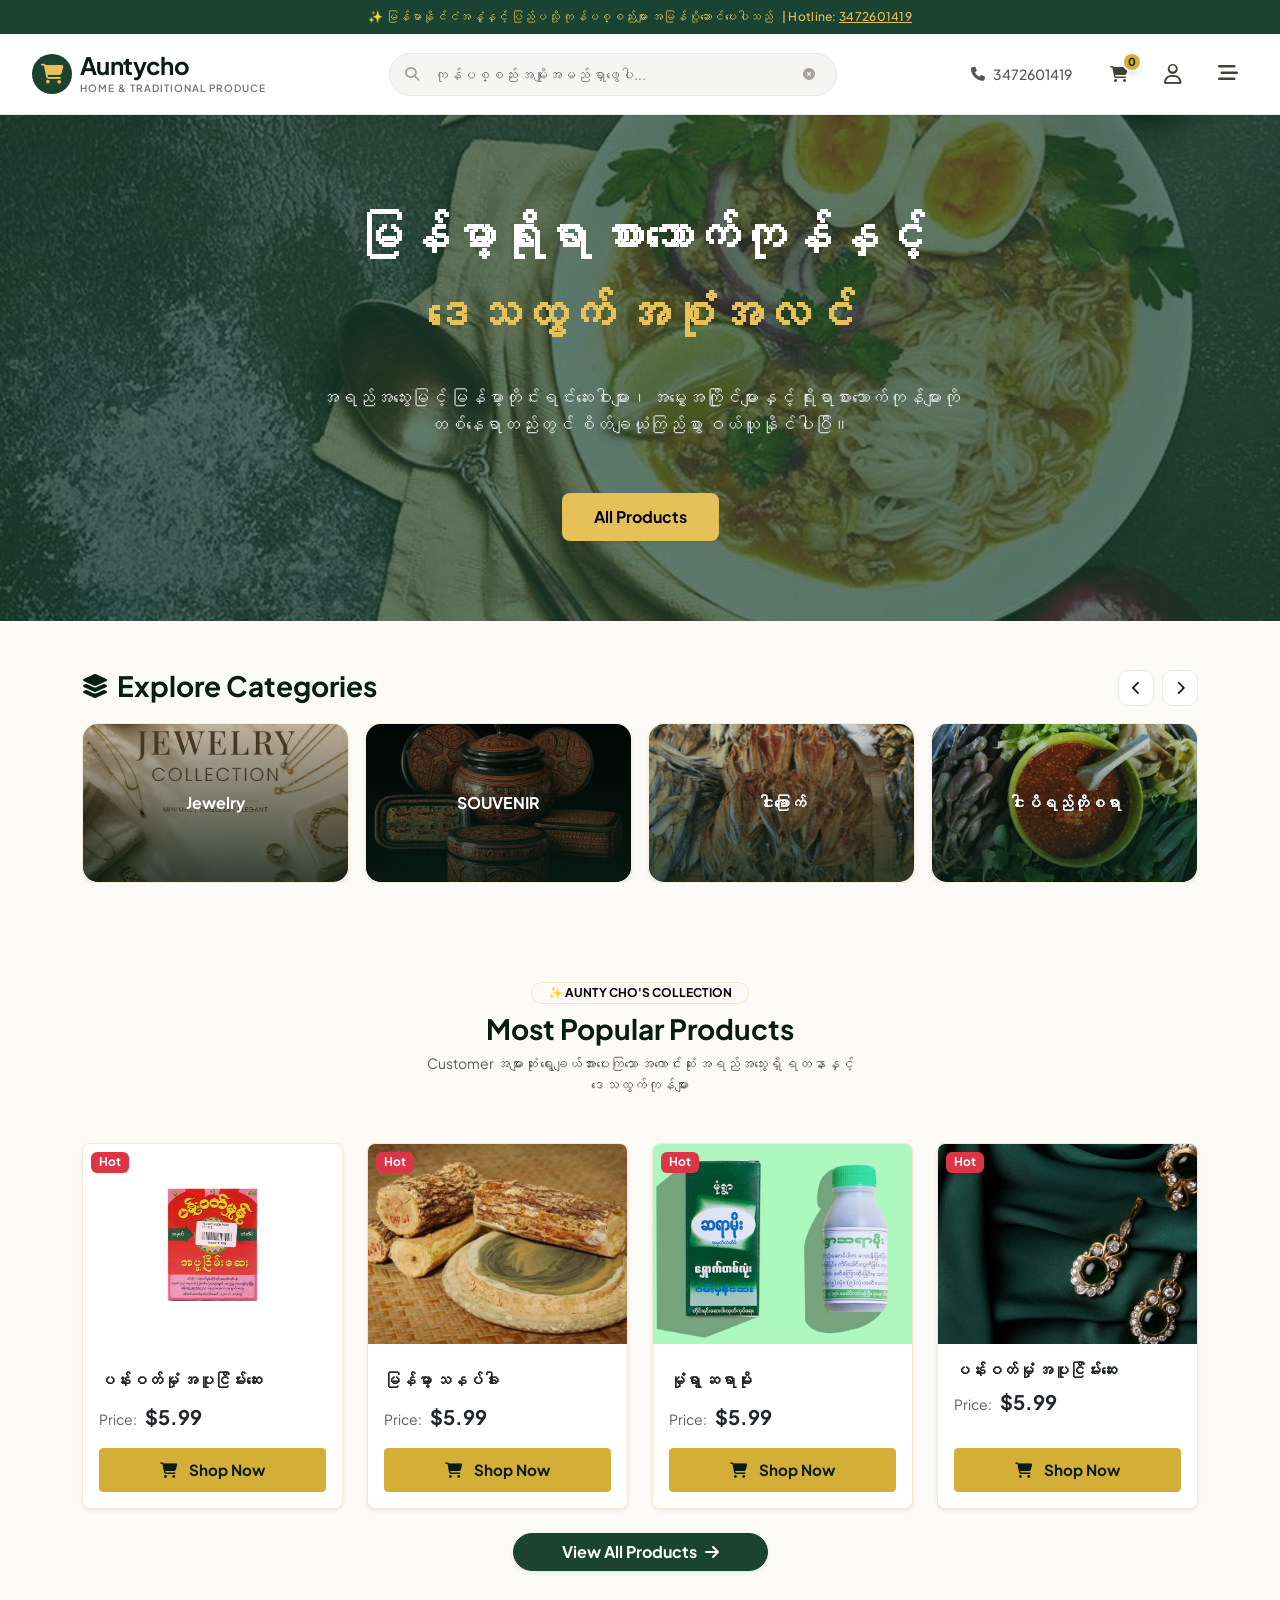
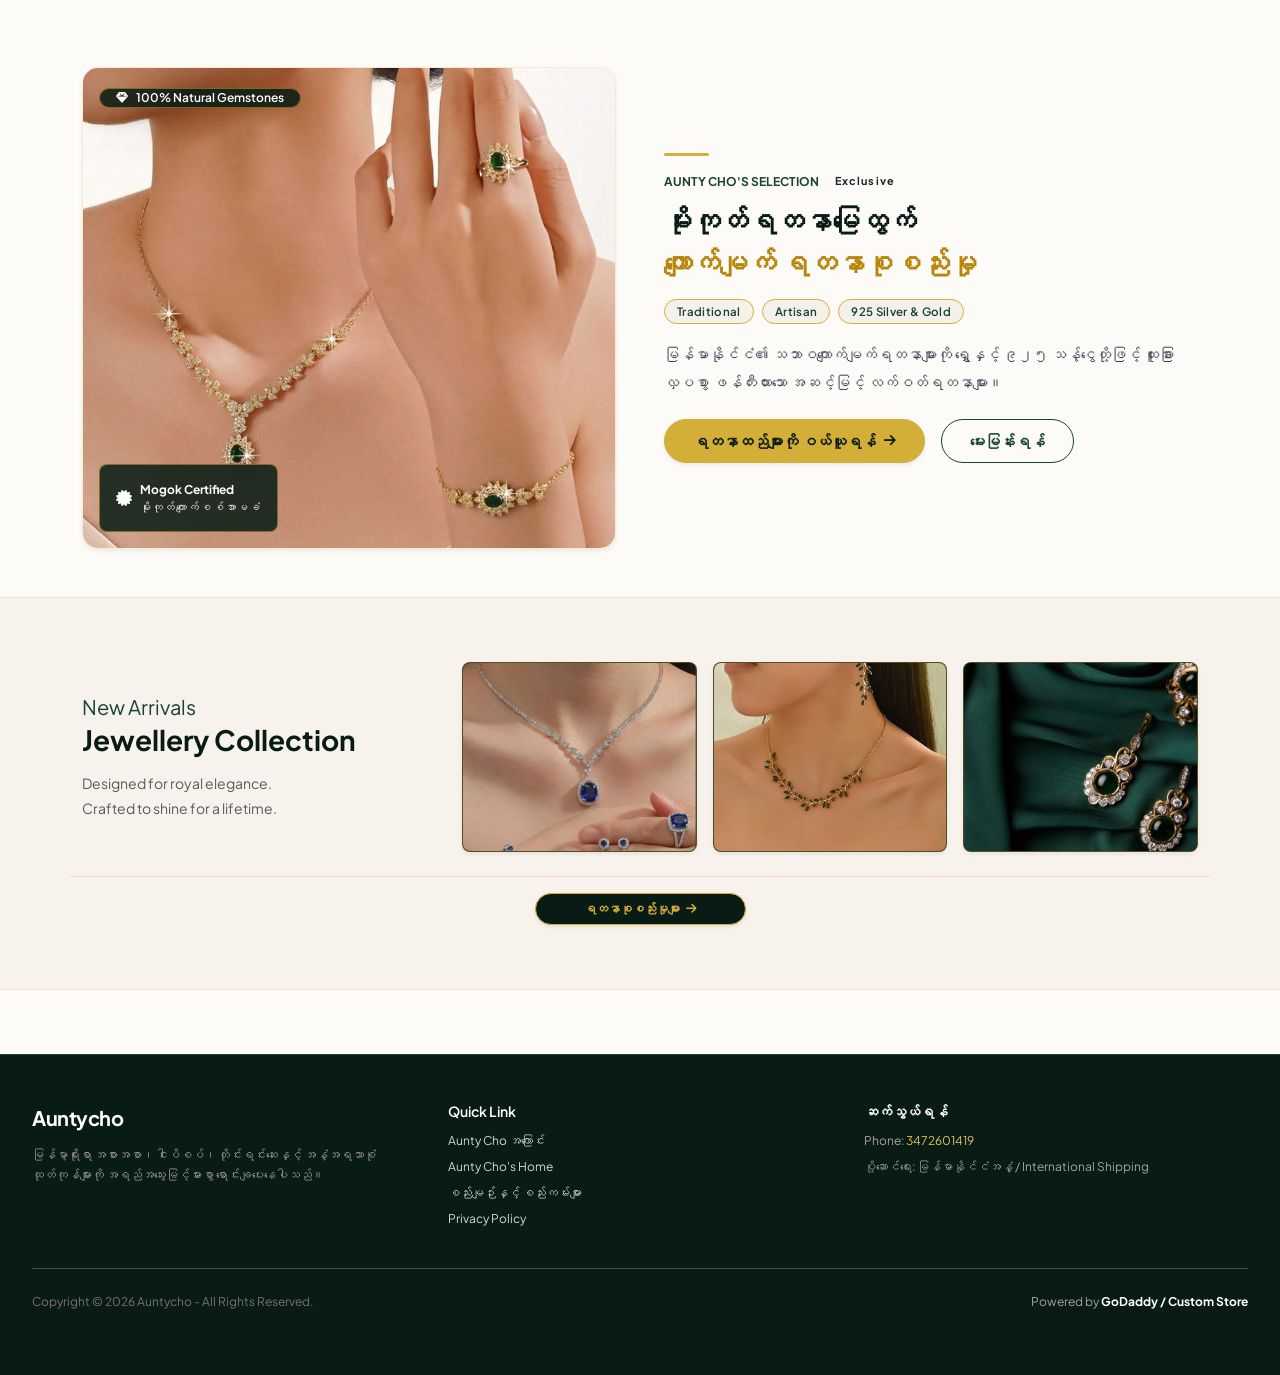
<file: index.html>
<!DOCTYPE html>
<html lang="my">

<head>
    <meta charset="UTF-8">
    <meta name="viewport" content="width=device-width, initial-scale=1.0">
    <title>Auntycho - မြန်မာ့ရိုးရာ အစားအစာနှင့် ဒေသထွက်ကုန်များ</title>

    <!-- Google Fonts: Pyidaungsu & Plus Jakarta Sans -->
    <link rel="preconnect" href="https://fonts.googleapis.com">
    <link rel="preconnect" href="https://fonts.gstatic.com" crossorigin>
    <link
        href="https://fonts.googleapis.com/css2?family=Plus+Jakarta+Sans:wght@400;500;600;700&family=Pyidaungsu:wght@400;600;700&display=swap"
        rel="stylesheet">

    <!-- FontAwesome Icons -->
    <link rel="stylesheet" href="https://cdnjs.cloudflare.com/ajax/libs/font-awesome/6.4.0/css/all.min.css">

    <!-- Bootstrap -->
    <link href="https://cdn.jsdelivr.net/npm/bootstrap@5.3.3/dist/css/bootstrap.min.css" rel="stylesheet"
        integrity="sha384-QWTKZyjpPEjISv5WaRU9OFeRpok6YctnYmDr5pNlyT2bRjXh0JMhjY6hW+ALEwIH" crossorigin="anonymous">

    <!-- CSS -->
    <link rel="stylesheet" href="CSS/style.css">

</head>

<body>

    <!-- Announcement Bar -->
    <div class="custom-announcement">
        <span>✨ မြန်မာနိုင်ငံအနှံ့နှင့် ပြည်ပသို့ ကုန်ပစ္စည်းများ အမြန်ပို့ဆောင်ပေးပါသည်</span>
        <span class="custom-hotline-desktop">| Hotline: <a href="tel:3472601419"
                class="custom-hotline-link">3472601419</a></span>
    </div>

    <!-- Nav bar  -->
    <nav class="custom-header">

        <div class="custom-header-container">
            <div class="custom-header-wrapper">

                <!-- Logo -->
                <a href="index.html" class="custom-logo-link">
                    <div class="custom-logo-icon">
                        <i class="fa-sharp fa-solid fa-cart-shopping"></i>
                    </div>
                    <div>
                        <span class="custom-brand-name">Auntycho</span>
                        <span class="custom-brand-sub">Home & Traditional Produce</span>
                    </div>
                </a>

                <!-- Search Bar (Desktop) -->
                <div class="custom-search-desktop">
                    <input type="text" id="searchInput" placeholder="ကုန်ပစ္စည်း အမျိုးအမည် ရှာဖွေပါ..."
                        class="custom-search-input">
                    <i class="fa-solid fa-magnifying-glass custom-search-icon"></i>
                    <button id="clearSearch" class="custom-clear-btn hidden">
                        <i class="fa-solid fa-circle-xmark"></i>
                    </button>
                </div>

                <!-- Right Nav Icons & Mobile Toggle -->
                <div class="custom-right-nav">
                    <a href="tel:3472601419" class="custom-phone-btn">
                        <i class="fa-solid fa-phone text-emerald-600"></i>
                        <span>3472601419</span>
                    </a>

                    <!-- Shopping Cart Button -->
                    <a href="cart.html" id="openCartBtn"
                        class="custom-icon-btn text-decoration-none position-relative d-inline-flex align-items-center justify-content-center">
                        <i class="fa-solid fa-cart-shopping"></i>
                        <span id="cartCountBadge" class="custom-badge">0</span>
                    </a>


                    <!-- User Account Icon -->
                    <a href="#" data-bs-toggle="modal" data-bs-target="#authModal"
                        class="custom-icon-btn text-decoration-none d-inline-flex align-items-center justify-content-center">
                        <i class="fa-regular fa-user" style="font-size: 1.25rem;"></i>
                    </a>


                    <!-- Mobile Sidebar Toggle -->
                    <button id="mobileMenuBtn" class="custom-mobile-toggle">
                        <i class="fa-solid fa-bars-staggered" style="font-size: 1.25rem;"></i>
                    </button>
                </div>
            </div>

            <!-- Mobile Search Bar -->
            <div class="custom-search-mobile">
                <div style="position: relative;">
                    <input type="text" id="mobileSearchInput" placeholder="ကုန်ပစ္စည်း ရှာဖွေပါ..."
                        class="custom-search-input">
                    <i class="fa-solid fa-magnifying-glass custom-search-icon" style="left: 0.875rem;"></i>
                </div>
            </div>
        </div>
    </nav>

    <!--  Mobile Menu Drawer (Home, Shop, About, Contact များအတွက်) -->
    <div id="customMobileDrawer" class="position-fixed top-0 start-0 w-100 h-100 bg-dark bg-opacity-50 d-none"
        style="z-index: 1055; backdrop-filter: blur(4px);">
        <div class="position-fixed top-0 start-0 bottom-0 bg-white shadow-lg p-4 d-flex flex-column justify-content-between overflow-y-auto"
            style="max-width: 320px; width: 100%;">
            <div>
                <!-- Header -->
                <div class="d-flex align-items-center justify-content-between pb-3 border-bottom border-light mb-3">
                    <h3 class="fw-bold text-dark fs-5 mb-0" style="font-family: var(--font-sans);">Main Menu</h3>
                    <button id="closeMenuDrawerBtn" class="btn-close" aria-label="Close"></button>
                </div>

                <!-- Navigation Links -->
                <!-- Navigation Links (mb-2.5 ဖြင့် အကွာအဝေး ပိုလှပသွားမည်) -->
                <nav class="nav flex-column">
                    <a href="index.html"
                        class="btn btn-light text-start text-dark text-xs sm:text-sm fw-medium d-flex align-items-center gap-2 py-3 px-3 rounded-2 text-decoration-none shadow-sm mb-3">
                        <i class="fa-solid fa-house text-success"></i> Home
                    </a>
                    <a href="product.html"
                        class="btn btn-light text-start text-dark text-xs sm:text-sm fw-medium d-flex align-items-center gap-2 py-3 px-3 rounded-2 text-decoration-none shadow-sm mb-3">
                        <i class="fa-solid fa-store text-success"></i> Shop / Products
                    </a>
                    <a href="about.html"
                        class="btn btn-light text-start text-dark text-xs sm:text-sm fw-medium d-flex align-items-center gap-2 py-3 px-3 rounded-2 text-decoration-none shadow-sm mb-3">
                        <i class="fa-solid fa-circle-info text-success"></i> About Us
                    </a>
                    <a href="contact.html"
                        class="btn btn-light text-start text-dark text-xs sm:text-sm fw-medium d-flex align-items-center gap-2 py-3 px-3 rounded-2 text-decoration-none shadow-sm">
                        <i class="fa-solid fa-phone text-success"></i> Contact
                    </a>
                </nav>

            </div>

            <div class="pt-3 border-top border-light mt-3">
                <button id="closeMenuBtn" class="btn w-100 text-white fw-bold py-2.5 rounded-3 shadow-sm text-sm"
                    style="background-color: var(--color-brand-700, #1b4332);">
                    ပိတ်မည်
                </button>
            </div>
        </div>
    </div>

    <!-- Hero Section -->
    <section class="custom-hero-section">
        <div class="bg-image-overlay"></div>
        <div class="custom-hero-content">
            <h1 class="custom-hero-title">
                မြန်မာ့ရိုးရာ စားသောက်ကုန်နှင့်
                <br class="custom-br"><span class="custom-gold-text">ဒေသထွက် အစုံအလင်</span>
            </h1>
            <p class="custom-hero-desc">
                အရည်အသွေးမြင့် မြန်မာ့တိုင်းရင်းဆေးဝါးများ၊ အမွှေးအကြိုင်များနှင့် ရိုးရာစားသောက်ကုန်များကို
                တစ်နေရာတည်းတွင် စိတ်ချယုံကြည်စွာ ဝယ်ယူနိုင်ပါပြီ။
            </p>
            <div class="custom-btn-container">
                <a href="product.html" class="btn-all-product">All Products</a>

            </div>
        </div>
    </section>

    <!-- Category Section -->
    <section class="container my-5">
        <div id="carouselMultiple" class="carousel slide" data-bs-ride="carousel">
            <!-- Header နဲ့ Controls (Previous / Next Buttons) -->
            <div class="d-flex justify-content-between align-items-center mb-3">
                <div>
                    <!-- Main Title with Icon -->
                    <h3 class="fw-bold mb-1 d-flex align-items-center gap-2"
                        style="font-size: 1.75rem; color: var(--color-brand-850, #081c15);">
                        <i class="fa-solid fa-layer-group text-gold fs-4"></i>
                        <span>Explore Categories</span>
                    </h3>
                </div>
                <div class="d-flex gap-2">
                    <button class="btn btn-sm custom-carousel-nav-btn" type="button" data-bs-target="#carouselMultiple"
                        data-bs-slide="prev" aria-label="Previous">
                        <i class="fa-solid fa-chevron-left"></i>
                    </button>
                    <button class="btn btn-sm custom-carousel-nav-btn" type="button" data-bs-target="#carouselMultiple"
                        data-bs-slide="next" aria-label="Next">
                        <i class="fa-solid fa-chevron-right"></i>
                    </button>
                </div>
            </div>

            <!-- Carousel Inner -->
            <div class="carousel-inner">
                <!-- Slide 1 (Active) - ပုံ ၄ ခု တစ်တွဲ -->
                <div class="carousel-item active">
                    <div class="row g-3">

                        <!-- Category 1 -->
                        <div class="col-6 col-md-3">
                            <a href="category-jewelry.html" class="text-decoration-none">
                                <div class="category-card card text-white border-0 rounded-4 overflow-hidden position-relative shadow-sm"
                                    style="height: 160px;">
                                    <img src="Images/jewelry_cat.jpg" class="w-100 h-100 object-fit-cover"
                                        alt="Jewelry">
                                    <div
                                        class="card-img-overlay d-flex justify-content-center align-items-center p-2 category-overlay">
                                        <span class="fw-bold text-white text-center fs-6">Jewelry</span>
                                    </div>
                                </div>
                            </a>
                        </div>

                        <!-- Category 2 -->
                        <div class="col-6 col-md-3">
                            <a href="category-souvenir.html" class="text-decoration-none">
                                <div class="category-card card text-white border-0 rounded-4 overflow-hidden position-relative shadow-sm"
                                    style="height: 160px;">
                                    <img src="Images/s.jpg" class="w-100 h-100 object-fit-cover" alt="SOUVENIR">
                                    <div
                                        class="card-img-overlay d-flex justify-content-center align-items-center p-2 category-overlay">
                                        <span class="fw-bold text-white text-center fs-6">SOUVENIR</span>
                                    </div>
                                </div>
                            </a>
                        </div>

                        <!-- Category 3 -->
                        <div class="col-6 col-md-3">
                            <a href="category-dried-fish.html" class="text-decoration-none">
                                <div class="category-card card text-white border-0 rounded-4 overflow-hidden position-relative shadow-sm"
                                    style="height: 160px;">
                                    <img src="Images/ငါေခြာက်.jpg" class="w-100 h-100 object-fit-cover" alt="ငါးခြောက်">
                                    <div
                                        class="card-img-overlay d-flex justify-content-center align-items-center p-2 category-overlay">
                                        <span class="fw-bold text-white text-center fs-6">ငါးခြောက်</span>
                                    </div>
                                </div>
                            </a>
                        </div>

                        <!-- Category 4 -->
                        <div class="col-6 col-md-3">
                            <a href="category-ngapi.html" class="text-decoration-none">
                                <div class="category-card card text-white border-0 rounded-4 overflow-hidden position-relative shadow-sm"
                                    style="height: 160px;">
                                    <img src="Images/ငါးပိရည်တိုစရာ.jpg" class="w-100 h-100 object-fit-cover"
                                        alt="ငါးပိရည်တိုစရာ">
                                    <div
                                        class="card-img-overlay d-flex justify-content-center align-items-center p-2 category-overlay">
                                        <span class="fw-bold text-white text-center fs-6">ငါးပိရည်တိုစရာ</span>
                                    </div>
                                </div>
                            </a>
                        </div>

                    </div>
                </div>

                <!-- Slide 2 - ပုံ ၄ ခု တစ်တွဲ -->
                <div class="carousel-item">
                    <div class="row g-3">

                        <!-- Category 5 -->
                        <div class="col-6 col-md-3">
                            <a href="category-medicine.html" class="text-decoration-none">
                                <div class="category-card card text-white border-0 rounded-4 overflow-hidden position-relative shadow-sm"
                                    style="height: 160px;">
                                    <img src="Images/မြန်မာ့တိုင်းရင်းဆေး.jpg" class="w-100 h-100 object-fit-cover"
                                        alt="မြန်မာ့တိုင်းရင်းဆေး">
                                    <div
                                        class="card-img-overlay d-flex justify-content-center align-items-center p-2 category-overlay">
                                        <span class="fw-bold text-white text-center fs-6">မြန်မာ့တိုင်းရင်းဆေး</span>
                                    </div>
                                </div>
                            </a>
                        </div>

                        <!-- Category 6 -->
                        <div class="col-6 col-md-3">
                            <a href="category-food.html" class="text-decoration-none">
                                <div class="category-card card text-white border-0 rounded-4 overflow-hidden position-relative shadow-sm"
                                    style="height: 160px;">
                                    <img src="Images/မုန့်ဟင်းခါး.jpg" class="w-100 h-100 object-fit-cover"
                                        alt="မုန်ဟင်းခါး">
                                    <div
                                        class="card-img-overlay d-flex justify-content-center align-items-center p-2 category-overlay">
                                        <span class="fw-bold text-white text-center fs-6">မုန့်ဟင်းခါး /
                                            အုန်းနို့ခေါက်ဆွဲ</span>
                                    </div>
                                </div>
                            </a>
                        </div>

                        <!-- Category 7 -->
                        <div class="col-6 col-md-3">
                            <a href="category-laphet.html" class="text-decoration-none">
                                <div class="category-card card text-white border-0 rounded-4 overflow-hidden position-relative shadow-sm"
                                    style="height: 160px;">
                                    <img src="Images/လက်ဖက်.jpg" class="w-100 h-100 object-fit-cover" alt="လက်ဖက်">
                                    <div
                                        class="card-img-overlay d-flex justify-content-center align-items-center p-2 category-overlay">
                                        <span class="fw-bold text-white text-center fs-6">လက်ဖက်</span>
                                    </div>
                                </div>
                            </a>
                        </div>

                        <!-- Category 8 -->
                        <div class="col-6 col-md-3">
                            <a href="category-spices.html" class="text-decoration-none">
                                <div class="category-card card text-white border-0 rounded-4 overflow-hidden position-relative shadow-sm"
                                    style="height: 160px;">
                                    <img src="Images/ဟင်းခတ်အမွေးအကြိုင်.jpg" class="w-100 h-100 object-fit-cover"
                                        alt="ဟင်းခတ်အမွေးအကြိုင်">
                                    <div
                                        class="card-img-overlay d-flex justify-content-center align-items-center p-2 category-overlay">
                                        <span class="fw-bold text-white text-center fs-6">ဟင်းခတ်အမွေးအကြိုင်</span>
                                    </div>
                                </div>
                            </a>
                        </div>

                    </div>
                </div>
            </div>
        </div>
    </section>

    <!-- Featured Products Section -->
    <section class="py-5 bg-cream">
        <div class="container">
            <!-- Section Heading -->
            <div class="text-center mb-5">
                <span
                    class="badge bg-gold-subtle text-black border border-gold-subtle px-3 py-1 rounded-pill fw-bold small mb-2 text-uppercase">
                    ✨ Aunty Cho's Collection
                </span>
                <h3 class="fw-bold text-brand-800 fs-3 mb-2">Most Popular Products</h3>
                <p class="text-muted small mx-auto" style="max-width: 450px;">
                    Customer အများဆုံး ရွေးချယ်အားပေးကြသော အကောင်းဆုံး အရည်အသွေးရှိ ရတနာနှင့် ဒေသထွက်ကုန်များ
                </p>

            </div>

            <!-- Product Cards Grid -->
            <div class="row g-3 g-md-4">

                <!-- Product Card 1 -->
                <div class="col-6 col-md-4 col-lg-3">
                    <div class="card h-100 border-0 shadow-sm rounded-3 overflow-hidden custom-product-card">
                        <div class="position-relative overflow-hidden">
                            <span class="badge bg-danger position-absolute top-0 start-0 m-2 z-2">Hot</span>
                            <img src="Images/ပန်းဝတ်မှုံ.jpg_Default-WorkingFormat_1000Wx1000H"
                                class="card-img-top object-fit-cover" alt="Mogok Ruby Ring" style="height: 200px;">
                        </div>
                        <div class="card-body p-3 d-flex flex-column justify-content-between">
                            <div>
                                <h6 class="card-title fw-bold text-dark mt-2 mb-2 text-truncate lh-base"
                                    style="padding-bottom: 2px;">
                                    ပန်းဝတ်မှုံ အပူငြိမ်းဆေး
                                </h6>

                                <!-- Clean Price Layout -->
                                <div class="d-flex align-items-baseline gap-2 mb-3">
                                    <span class="text-muted small">Price:</span>
                                    <span class="fw-bold fs-5 text-gold">$5.99</span>
                                </div>
                            </div>

                            <a href="detail.html"
                                class="btn btn-warm-gold btn-sm w-100 fw-bold py-2 text-center text-decoration-none">
                                <i class="fa-solid fa-cart-shopping me-1"></i> Shop Now
                            </a>

                        </div>

                    </div>
                </div>

                <!-- Product Card 2 -->
                <div class="col-6 col-md-4 col-lg-3">
                    <div class="card h-100 border-0 shadow-sm rounded-3 overflow-hidden custom-product-card">
                        <div class="position-relative overflow-hidden">
                            <span class="badge bg-danger position-absolute top-0 start-0 m-2 z-2">Hot</span>
                            <img src="Images/သနပ်ခါး.jpg" class="card-img-top object-fit-cover" alt="Mogok Ruby Ring"
                                style="height: 200px;">
                        </div>
                        <div class="card-body p-3 d-flex flex-column justify-content-between">
                            <div>
                                <h6 class="card-title fw-bold text-dark mt-2 mb-2 text-truncate lh-base"
                                    style="padding-bottom: 2px;">
                                    မြန်မာ့ သနပ်ခါး
                                </h6>

                                <!-- Clean Price Layout -->
                                <div class="d-flex align-items-baseline gap-2 mb-3">
                                    <span class="text-muted small">Price:</span>
                                    <span class="fw-bold fs-5 text-gold">$5.99</span>
                                </div>
                            </div>

                            <button class="btn btn-warm-gold btn-sm w-100 fw-bold py-2">
                                <i class="fa-solid fa-cart-shopping me-1"></i> Shop Now
                            </button>
                        </div>

                    </div>
                </div>

                <!-- Product Card 3 -->
                <div class="col-6 col-md-4 col-lg-3">
                    <div class="card h-100 border-0 shadow-sm rounded-3 overflow-hidden custom-product-card">
                        <div class="position-relative overflow-hidden">
                            <span class="badge bg-danger position-absolute top-0 start-0 m-2 z-2">Hot</span>
                            <img src="Images/ဆရာမိုး.webp" class="card-img-top object-fit-cover" alt="Mogok Ruby Ring"
                                style="height: 200px;">
                        </div>
                        <div class="card-body p-3 d-flex flex-column justify-content-between">
                            <div>
                                <h6 class="card-title fw-bold text-dark mt-2 mb-2 text-truncate lh-base"
                                    style="padding-bottom: 2px;">
                                    မှုံရွာ ဆရာမိုး
                                </h6>

                                <!-- Clean Price Layout -->
                                <div class="d-flex align-items-baseline gap-2 mb-3">
                                    <span class="text-muted small">Price:</span>
                                    <span class="fw-bold fs-5 text-gold">$5.99</span>
                                </div>
                            </div>

                            <button class="btn btn-warm-gold btn-sm w-100 fw-bold py-2">
                                <i class="fa-solid fa-cart-shopping me-1"></i> Shop Now
                            </button>
                        </div>

                    </div>
                </div>

                <!-- Product Card 4 -->
                <div class="col-6 col-md-4 col-lg-3">
                    <div class="card h-100 border-0 shadow-sm rounded-3 overflow-hidden custom-product-card">
                        <div class="position-relative overflow-hidden">
                            <span class="badge bg-danger position-absolute top-0 start-0 m-2 z-2">Hot</span>
                            <img src="Images/jewelry.jpg" class="card-img-top object-fit-cover" alt="Mogok Ruby Ring"
                                style="height: 200px;">
                        </div>
                        <div class="card-body p-3 d-flex flex-column justify-content-between">
                            <div>
                                <h6 class="card-title fw-bold text-dark mb-2 text-truncate">ပန်းဝတ်မှုံ အပူငြိမ်းဆေး
                                </h6>

                                <!-- Clean Price Layout -->
                                <div class="d-flex align-items-baseline gap-2 mb-1">
                                    <span class="text-muted small">Price:</span>
                                    <span class="fw-bold fs-5 text-gold">$5.99</span>
                                </div>
                            </div>

                            <button class="btn btn-warm-gold btn-sm w-100 fw-bold">
                                <i class="fa-solid fa-cart-shopping me-1"></i> Shop Now
                            </button>
                        </div>

                    </div>
                </div>

            </div>
            <div class="text-center mt-4">
                <a href="product.html"
                    class="btn btn-brand-700 text-white rounded-pill px-5 py-2.5 fw-bold shadow-sm d-inline-flex align-items-center gap-2 hover-gold">
                    <span>View All Products</span>
                    <i class="fa-solid fa-arrow-right"></i>
                </a>
            </div>
        </div>
    </section>

    <!-- Jewelery Banner  -->
    <section class="jewelry-split-hero py-5 bg-cream">
        <div class="container position-relative z-2">
            <div class="row align-items-center g-4 g-lg-5">

                <!-- Left Column: Image Showcase -->
                <div class="col-12 col-lg-6">
                    <div class="jewelry-img-wrapper position-relative rounded-4 overflow-hidden shadow-sm">
                        <img src="Images/jewelry_hero.jpg" alt="Aunty Cho Jewelry Collection"
                            class="w-100 object-fit-cover" style="min-height: 380px; max-height: 480px;">

                        <!-- Floating Quality Badge (Top Left) -->
                        <div class="position-absolute top-0 start-0 m-3">
                            <span
                                class="badge-dark-glass d-inline-flex align-items-center gap-2 px-3 py-1.5 rounded-pill text-white text-xs fw-semibold">
                                <i class="fa-solid fa-gem text-gold"></i>
                                <span>100% Natural Gemstones</span>
                            </span>
                        </div>

                        <!-- Floating Guarantee Card (Bottom Left) -->
                        <div class="position-absolute bottom-0 start-0 m-3">
                            <div class="badge-dark-glass p-3 px-3 rounded-3 d-flex align-items-center gap-2">
                                <i class="fa-solid fa-certificate text-white fs-6"></i>
                                <div>
                                    <p class="text-white fw-bold mb-0 text-xs">Mogok Certified</p>
                                    <p class="text-stone-300 mb-0 text-xxs text-white">မိုးကုတ်ကျောက်စစ်အာမခံ</p>
                                </div>
                            </div>
                        </div>


                    </div>
                </div>

                <!-- Right Column: Brand Content Box -->
                <div class="col-12 col-lg-6">
                    <div class="hero-content-box text-start">

                        <!-- Accent Line -->
                        <div class="gold-accent-line mb-3"></div>

                        <!-- Subtitle -->
                        <div class="d-flex align-items-center gap-2 mb-2">
                            <span class="fw-bold text-xs text-uppercase tracking-widest text-brand-700">Aunty Cho's
                                Selection</span>
                            <span
                                class="badge bg-gold text-dark font-semibold px-2 py-0.5 text-xxs rounded-pill">Exclusive</span>
                        </div>

                        <!-- Main Title (အဖြူပေါ်တွင် ထင်ရှားစေရန် အစိမ်းရင့်နှင့် ရွှေရောင်တွဲသုံးထားသည်) -->
                        <h2 class="fw-bold text-brand-800 mb-3 display-6 fs-3 fs-md-2 lh-base">
                            မိုးကုတ်ရတနာမြေထွက် <br class="d-none d-sm-inline">
                            <span class="text-gold-dark">ကျောက်မျက် ရတနာစုစည်းမှု</span>
                        </h2>

                        <!-- Tagline Badges -->
                        <div class="d-flex flex-wrap gap-2 mb-3">
                            <span class="tag-pill-light">Traditional</span>
                            <span class="tag-pill-light">Artisan</span>
                            <span class="tag-pill-light">925 Silver & Gold</span>
                        </div>

                        <!-- Description (စာသားဖတ်ရလွယ်အောင် Color ပြောင်းထားသည်) -->
                        <p class="text-dark font-normal mb-4 leading-relaxed"
                            style="font-size: 0.95rem; line-height: 1.8; color: #2d3748 !important;">
                            မြန်မာနိုင်ငံ၏ သဘာဝကျောက်မျက်ရတနာများကို ရွှေနှင့် ၉၂၅ သန့်ငွေတို့ဖြင့် ထူးခြားလှပစွာ
                            ဖန်တီးထားသော အဆင့်မြင့် လက်ဝတ်ရတနာများ။
                        </p>

                        <!-- CTA Buttons -->
                        <div class="d-flex flex-wrap align-items-center gap-3">
                            <a href="#products-section"
                                class="btn btn-warm-gold px-4 py-2.5 fw-bold d-inline-flex align-items-center gap-2 rounded-pill shadow-sm">
                                <span>ရတနာထည်များကို ဝယ်ယူရန်</span>
                                <i class="fa-solid fa-arrow-right small"></i>
                            </a>
                            <a href="#contact" class="btn btn-outline-brand-700 px-4 py-2.5 fw-bold rounded-pill">
                                မေးမြန်းရန်
                            </a>
                        </div>


                    </div>
                </div>

            </div>
        </div>
    </section>

    <!-- New Arrivals / Extended Image Cards Section -->
    <section class="new-arrivals-banner py-5 bg-cream">
        <div class="container py-lg-3">
            <div class="row align-items-center g-4">

                <!-- Left Side: Titles & Description -->
                <div class="col-12 col-lg-4 text-start">
                    <div class="pe-lg-3">

                        <h4 class="text-brand-700 fw-normal mb-1 font-serif fs-5">New Arrivals</h4>
                        <h2 class="display-6 fw-bold text-brand-800 mb-3 font-serif fs-3">
                            Jewellery Collection
                        </h2>
                        <p class="text-muted small mb-1">Designed for royal elegance.</p>
                        <p class="text-muted small mb-0">Crafted to shine for a lifetime.</p>
                    </div>
                </div>

                <!-- Right Side: Three Extended Image Cards -->
                <div class="col-12 col-lg-8">
                    <div class="row g-3">

                        <!-- Card 1 -->
                        <div class="col-12 col-sm-4">
                            <div class="arrival-card-extended position-relative rounded-3 overflow-hidden shadow-sm">
                                <img src="Images/1.jpg" alt="Everyday Gold Bracelets"
                                    class="w-100 h-100 object-fit-cover">
                                <div
                                    class="position-absolute inset-0 card-dark-overlay d-flex align-items-center justify-content-center text-center p-3">
                                    <span class="text-white small fw-bold">Everyday Gold Bracelets</span>
                                </div>
                            </div>
                        </div>

                        <!-- Card 2 -->
                        <div class="col-12 col-sm-4">
                            <div class="arrival-card-extended position-relative rounded-3 overflow-hidden shadow-sm">
                                <img src="Images/2.jpg" alt="Wedding Special Collection"
                                    class="w-100 h-100 object-fit-cover">
                                <div
                                    class="position-absolute inset-0 card-dark-overlay d-flex align-items-center justify-content-center text-center p-3">
                                    <span class="text-white small fw-bold">Wedding Special Collection</span>
                                </div>
                            </div>
                        </div>

                        <!-- Card 3 -->
                        <div class="col-12 col-sm-4">
                            <div class="arrival-card-extended position-relative rounded-3 overflow-hidden shadow-sm">
                                <img src="Images/jewelry.jpg" alt="Lightweight Modern Design"
                                    class="w-100 h-100 object-fit-cover">
                                <div
                                    class="position-absolute inset-0 card-dark-overlay d-flex align-items-center justify-content-center text-center p-3">
                                    <span class="text-white small fw-bold">Lightweight Modern Design</span>
                                </div>
                            </div>
                        </div>

                    </div>
                </div>

            </div>

            <!-- Bottom Centered Explore Button -->
            <div class="row mt-4 pt-3 border-top border-gold-subtle">
                <div class="col-12 text-center">
                    <a href="#explore"
                        class="btn btn-explore-emerald rounded-pill px-5 py-2.5 fw-bold text-xs shadow-sm">
                        ရတနာစုစည်းမှုများ <i class="fa-solid fa-arrow-right ms-1"></i>
                    </a>
                </div>
            </div>

        </div>
    </section>

    <!-- Login & Register  -->
    <div class="modal fade" id="authModal" tabindex="-1" aria-hidden="true">
        <div class="modal-dialog modal-dialog-centered">
            <div class="modal-content border-0 shadow rounded-4 overflow-hidden">

                <!-- Close Button -->
                <button type="button" class="btn-close bg-white position-absolute top-0 end-0 m-3 z-3"
                    data-bs-dismiss="modal" aria-label="Close"></button>

                <!-- Brand Header -->
                <div class="brand-header p-4 text-center text-white">
                    <h4 class="fw-bold mb-1">Aunty Cho</h4>
                    <p class="small text-white-50 mb-0">မြန်မာ့ရိုးရာ အစားအစာနှင့် အိမ်သုံးကုန်ပစ္စည်းများ</p>
                </div>

                <!-- Modal Body -->
                <div class="modal-body p-4 p-sm-5">

                    <!-- 1. LOGIN FORM -->
                    <div id="loginSection">
                        <div class="mb-4 text-center">
                            <h5 class="fw-bold text-dark">အကောင့်ဝင်ရောက်ရန်</h5>
                            <p class="text-muted small">သင့်အကောင့်သို့ ဝင်ရောက်ရန် အချက်အလက်များ ဖြည့်ပါ။</p>
                        </div>

                        <form id="loginForm">
                            <div class="mb-3">
                                <label class="form-label text-xs fw-semibold text-secondary">Email</label>
                                <div class="input-group">
                                    <span class="input-group-text bg-light border-end-0 text-muted"><i
                                            class="fa-regular fa-envelope"></i></span>
                                    <input type="email" class="form-control border-start-0"
                                        placeholder="example@gmail.com" required>
                                </div>
                            </div>

                            <div class="mb-3">
                                <label class="form-label text-xs fw-semibold text-secondary">Password</label>
                                <div class="input-group">
                                    <span class="input-group-text bg-light border-end-0 text-muted"><i
                                            class="fa-solid fa-lock"></i></span>
                                    <input type="password" class="form-control border-start-0" placeholder="••••••••"
                                        required>
                                </div>
                            </div>

                            <div class="d-flex justify-content-between align-items-center mb-4 text-xs">
                                <div class="form-check">
                                    <input type="checkbox" class="form-check-input" id="rememberMe">
                                    <label class="form-check-label text-muted" for="rememberMe">Remember me</label>
                                </div>
                                <a href="#" class="auth-switch-link small">Forget Password?</a>
                            </div>

                            <button type="submit" class="btn btn-brand w-100 mb-4">
                                Login <i class="fa-solid fa-arrow-right-to-bracket ms-2"></i>
                            </button>

                            <p class="text-center text-xs text-muted mb-0">
                                Don't have an account?
                                <a href="javascript:void(0)" onclick="switchForm('register')"
                                    class="auth-switch-link">Sign up</a>
                            </p>
                        </form>
                    </div>

                    <!-- 2. REGISTER FORM -->
                    <div id="registerSection" class="d-none">
                        <div class="mb-4 text-center">
                            <h5 class="fw-bold text-dark">အကောင့်အသစ်ဖွင့်ရန်</h5>
                            <p class="text-muted small">စျေးဝယ်ယူရန်အတွက် အကောင့်အသစ် ပြုလုပ်ပါ။</p>
                        </div>

                        <form id="registerForm">
                            <div class="mb-3">
                                <label class="form-label text-xs fw-semibold text-secondary">အမည် (Full Name)</label>
                                <div class="input-group">
                                    <span class="input-group-text bg-light border-end-0 text-muted"><i
                                            class="fa-regular fa-user"></i></span>
                                    <input type="text" class="form-control border-start-0" placeholder="ဦး / ဒေါ်..."
                                        required>
                                </div>
                            </div>

                            <div class="mb-3">
                                <label class="form-label text-xs fw-semibold text-secondary">Email</label>
                                <div class="input-group">
                                    <span class="input-group-text bg-light border-end-0 text-muted"><i
                                            class="fa-regular fa-envelope"></i></span>
                                    <input type="email" class="form-control border-start-0"
                                        placeholder="example@gmail.com" required>
                                </div>
                            </div>

                            <div class="mb-4">
                                <label class="form-label text-xs fw-semibold text-secondary">Password</label>
                                <div class="input-group">
                                    <span class="input-group-text bg-light border-end-0 text-muted"><i
                                            class="fa-solid fa-lock"></i></span>
                                    <input type="password" class="form-control border-start-0" placeholder="••••••••"
                                        required>
                                </div>
                            </div>

                            <button type="submit" class="btn btn-brand w-100 mb-4">
                                Sign up <i class="fa-solid fa-user-plus ms-2"></i>
                            </button>

                            <p class="text-center text-xs text-muted mb-0">
                                Already have an account?
                                <a href="javascript:void(0)" onclick="switchForm('login')" class="auth-switch-link">Sign
                                    in</a>
                            </p>
                        </form>
                    </div>

                </div>
            </div>
        </div>
    </div>

    <!-- Footer Section -->
    <footer class="custom-footer">
        <div class="custom-footer-container">
            <div class="custom-footer-grid">
                <div>
                    <span class="custom-footer-brand">Auntycho</span>
                    <p class="custom-footer-desc">
                        မြန်မာ့ရိုးရာ အစားအစာ၊ ငါးပိစပ်၊ တိုင်းရင်းဆေးနှင့် အနံ့အရသာစုံ ထုတ်ကုန်များကို
                        အရည်အသွေးမြင့်မားစွာ ရောင်းချပေးနေပါသည်။
                    </p>
                </div>
                <div>
                    <h4 class="custom-footer-title">Quick Link</h4>
                    <ul class="custom-footer-links">
                        <li><a href="#" class="custom-footer-link">Aunty Cho အကြောင်း</a></li>
                        <li><a href="#" class="custom-footer-link">Aunty Cho's Home</a></li>
                        <li><a href="#" class="custom-footer-link">စည်းမျဉ်းနှင့် စည်းကမ်းများ</a></li>
                        <li><a href="#" class="custom-footer-link">Privacy Policy</a></li>
                    </ul>
                </div>
                <div>
                    <h4 class="custom-footer-title">ဆက်သွယ်ရန်</h4>
                    <p class="custom-footer-text mb-2">Phone: <a href="tel:3472601419"
                            class="custom-footer-phone">3472601419</a></p>
                    <p class="custom-footer-text">ပို့ဆောင်ရေး: မြန်မာနိုင်ငံအနှံ့ / International Shipping</p>
                </div>
            </div>
            <div class="custom-footer-bottom">
                <p>Copyright © 2026 Auntycho - All Rights Reserved.</p>
                <p class="custom-footer-powered">Powered by <span class="fw-bold text-white">GoDaddy / Custom
                        Store</span></p>
            </div>
        </div>
    </footer>

    <script>
        document.addEventListener('DOMContentLoaded', () => {

            const customMobileDrawer = document.getElementById('customMobileDrawer');
            const mobileMenuBtn = document.getElementById('mobileMenuBtn');
            const closeMenuDrawerBtn = document.getElementById('closeMenuDrawerBtn');
            const closeMenuBtn = document.getElementById('closeMenuBtn');

            // Drawer ဖွင့်ခြင်း/ပိတ်ခြင်း Function
            function toggleMenuDrawer(open) {
                if (!customMobileDrawer) return;
                if (open) {
                    customMobileDrawer.classList.remove('d-none');
                } else {
                    customMobileDrawer.classList.add('d-none');
                }
            }

            // ၁။ Menu ခလုတ်ကို နှိပ်ပါက Drawer ပွင့်ရန်
            if (mobileMenuBtn) {
                mobileMenuBtn.addEventListener('click', (e) => {
                    e.preventDefault();
                    toggleMenuDrawer(true);
                });
            }

            // ၂။ အပေါ်က X ခလုတ်ကို နှိပ်ပါက ပိတ်ရန်
            if (closeMenuDrawerBtn) {
                closeMenuDrawerBtn.addEventListener('click', (e) => {
                    e.preventDefault();
                    toggleMenuDrawer(false);
                });
            }

            // ၃။ အောက်ဆုံးက "ပိတ်မည်" ခလုတ်ကို နှိပ်ပါက ပိတ်ရန်
            if (closeMenuBtn) {
                closeMenuBtn.addEventListener('click', (e) => {
                    e.preventDefault();
                    toggleMenuDrawer(false);
                });
            }

            // ၄။ ဘေးနောက်ခံ အမည်းရောင်နေရာကို နှိပ်မိပါက ပိတ်ရန်
            if (customMobileDrawer) {
                customMobileDrawer.addEventListener('click', (e) => {
                    if (e.target === customMobileDrawer) {
                        toggleMenuDrawer(false);
                    }
                });
            }
        });
    </script>

    <script>
        function switchForm(target) {
            const loginSection = document.getElementById('loginSection');
            const registerSection = document.getElementById('registerSection');

            if (target === 'register') {
                loginSection.classList.add('d-none');
                registerSection.classList.remove('d-none');
            } else {
                registerSection.classList.add('d-none');
                loginSection.classList.remove('d-none');
            }
        }
    </script>



    <script src="https://cdn.jsdelivr.net/npm/bootstrap@5.3.3/dist/js/bootstrap.bundle.min.js"
        integrity="sha384-YvpcrYf0tY3lHB60NNkmXc5s9fDVZLESaAA55NDzOxhy9GkcIdslK1eN7N6jIeHz"
        crossorigin="anonymous"></script>
</body>

</html>
</file>
<file: CSS/style.css>
:root {
    /* Brand Colors */
    --color-brand-50: #f2f7f4;
    --color-brand-100: #e1eee6;
    --color-brand-600: #2d6a4f;
    --color-brand-700: #1b4332;
    --color-brand-800: #081c15;
    --color-gold-400: #e5c158;
    --color-gold-500: #d4af37;
    --color-gold-600: #b89228;
    --color-cream: #fcfbf7;
    --font-sans: 'Plus Jakarta Sans', 'Pyidaungsu', sans-serif;
    --font-myanmar: 'Pyidaungsu', sans-serif;
}

body {
    font-family: var(--font-sans);
    background-color: var(--color-cream);
    color: var(--color-brand-800);

}

/* ================================
            NAV SECTION
   ================================ */
.custom-header {
    position: sticky;
    top: 0;
    z-index: 40;
    background-color: rgba(255, 255, 255, 0.9);
    backdrop-filter: blur(8px);
    border-bottom: 1px solid rgba(231, 229, 228, 0.8);
    box-shadow: 0 1px 2px 0 rgba(0, 0, 0, 0.05);
    transition: all 0.3s ease;
}

/* Announcement Bar */
.custom-announcement {
    background-color: #1b4332;
    /* brand-700 */
    color: #e5c158;
    /* gold-400 */
    font-size: 0.75rem;
    padding: 0.5rem 1rem;
    text-align: center;
    font-weight: 500;
    letter-spacing: 0.025em;
    display: flex;
    justify-content: center;
    align-items: center;
    gap: 0.5rem;
}

.custom-hotline-desktop {
    display: none;
}

@media (min-width: 768px) {
    .custom-hotline-desktop {
        display: inline;
    }
}

.custom-hotline-link {
    color: inherit;
    text-decoration: underline;
    transition: color 0.2s;
}

.custom-hotline-link:hover {
    color: #ffffff;
}

/* Container & Flex Layout */
.custom-header-container {
    max-width: 80rem;
    margin-left: auto;
    margin-right: auto;
    padding-left: 1rem;
    padding-right: 1rem;
}

@media (min-width: 640px) {
    .custom-header-container {
        padding-left: 1.5rem;
        padding-right: 1.5rem;
    }
}

@media (min-width: 1024px) {
    .custom-header-container {
        padding-left: 2rem;
        padding-right: 2rem;
    }
}

.custom-header-wrapper {
    display: flex;
    align-items: center;
    justify-content: space-between;
    height: 5rem;
    /* h-20 */
    gap: 1rem;
}

/* Logo Styling */
.custom-logo-link {
    display: flex;
    align-items: center;
    gap: 0.5rem;
    text-decoration: none;
}

.custom-logo-icon {
    width: 2.5rem;
    height: 2.5rem;
    border-radius: 9999px;
    background-color: #1b4332;
    color: #e5c158;
    display: flex;
    align-items: center;
    justify-content: center;
    font-weight: 700;
    font-size: 1.25rem;
    box-shadow: inset 0 2px 4px 0 rgba(0, 0, 0, 0.06);
    transition: transform 0.2s;
}

.custom-logo-link:hover .custom-logo-icon {
    transform: scale(1.05);
}

.custom-brand-name {
    font-size: 1.5rem;
    font-weight: 700;
    letter-spacing: -0.025em;
    color: #081c15;
    display: block;
    line-height: 1;
}

.custom-brand-sub {
    font-size: 10px;
    color: #78716c;
    font-weight: 600;
    text-transform: uppercase;
    letter-spacing: 0.1em;
    display: block;
    margin-top: 0.25rem;
}

/* Desktop Search Bar */
.custom-search-desktop {
    display: none;
    flex: 1;
    max-width: 28rem;
    margin-left: 2rem;
    margin-right: 2rem;
    position: relative;
}

@media (min-width: 768px) {
    .custom-search-desktop {
        display: flex;
        align-items: center;
    }
}

.custom-search-input {
    width: 100%;
    background-color: #f5f5f4;
    border: 1px solid #e7e5e4;
    border-radius: 9999px;
    padding: 0.625rem 1rem 0.625rem 2.75rem;
    font-size: 0.875rem;
    transition: all 0.2s;
}

.custom-search-input:focus {
    outline: none;
    border-color: #2d6a4f;
    background-color: #ffffff;
    box-shadow: 0 0 0 3px rgba(45, 106, 79, 0.2);
}

.custom-search-icon {
    position: absolute;
    left: 1rem;
    top: 50%;
    transform: translateY(-50%);
    color: #a8a29e;
    font-size: 0.875rem;
}

.custom-clear-btn {
    position: absolute;
    right: 1rem;
    top: 50%;
    transform: translateY(-50%);
    background: none;
    border: none;
    color: #a8a29e;
    cursor: pointer;
    font-size: 0.75rem;
}

.custom-clear-btn:hover {
    color: #57534e;
}

/* Right Nav Actions */
.custom-right-nav {
    display: flex;
    align-items: center;
    gap: 0.5rem;
}

@media (min-width: 640px) {
    .custom-right-nav {
        gap: 1rem;
    }
}

.custom-phone-btn {
    display: none;
    align-items: center;
    gap: 0.5rem;
    color: #57534e;
    font-size: 0.875rem;
    font-weight: 500;
    padding: 0.5rem 0.75rem;
    border-radius: 0.5rem;
    text-decoration: none;
    transition: background-color 0.2s, color 0.2s;
}

@media (min-width: 640px) {
    .custom-phone-btn {
        display: flex;
    }
}

.custom-phone-btn:hover {
    background-color: #f5f5f4;
    color: #1b4332;
}

/* Icon Buttons (Cart, User, Menu) */
.custom-icon-btn {
    position: relative;
    padding: 0.625rem;
    color: #44403c;
    background: none;
    border: none;
    border-radius: 9999px;
    cursor: pointer;
    transition: all 0.2s;
}

.custom-icon-btn:hover {
    color: #1b4332;
    background-color: #f5f5f4;
}

/* Cart Badge */
.custom-badge {
    position: absolute;
    top: -0.25rem;
    right: -0.25rem;
    background-color: #d4af37;
    color: #081c15;
    font-size: 11px;
    font-weight: 700;
    width: 1.25rem;
    height: 1.25rem;
    border-radius: 9999px;
    display: flex;
    align-items: center;
    justify-content: center;
    box-shadow: 0 4px 6px -1px rgba(0, 0, 0, 0.1);
    border: 2px solid #ffffff;
}


/* Mobile Toggle Button */
.custom-mobile-toggle {
    display: block;
    background: none;
    border: none;
    padding: 0.625rem;
    color: #44403c;
    border-radius: 0.5rem;
    cursor: pointer;
}

.custom-mobile-toggle:hover {
    background-color: #f5f5f4;
}

/* Mobile Search Bar */
.custom-search-mobile {
    padding-bottom: 0.75rem;
    display: block;
}

@media (min-width: 768px) {
    .custom-search-mobile {
        display: none;
    }
}

/* ================================
            Login & Register
   ================================ */
.auth-card {
    width: 100%;
    max-width: 440px;
    border: 1px solid rgba(27, 67, 50, 0.12);
    box-shadow: 0 20px 40px rgba(27, 67, 50, 0.08);
    border-radius: 1.25rem;
    background: #ffffff;
    overflow: hidden;
    transition: all 0.3s ease;
}

.brand-header {
    background-color: var(--color-brand-700);
    color: #ffffff;
    padding: 2.5rem 2rem 2rem 2rem;
    text-align: center;
}

.brand-logo {
    width: 60px;
    height: 60px;
    background: rgba(255, 255, 255, 0.15);
    border-radius: 50%;
    display: flex;
    align-items: center;
    justify-content: center;
    margin: 0 auto 1rem auto;
    font-size: 1.75rem;
}

.form-control {
    border: 1px solid var(--color-brand-100);
    background-color: #fcfdfe;
    padding: 0.75rem 1rem;
    font-size: 0.9rem;
    border-radius: 0.6rem;
    transition: all 0.25s ease;
}

.form-control:focus {
    border-color: var(--color-brand-700);
    box-shadow: 0 0 0 0.25rem rgba(27, 67, 50, 0.12);
    background-color: #ffffff;
}

.btn-brand {
    background-color: var(--color-brand-700);
    color: #ffffff;
    font-weight: 600;
    padding: 0.75rem 1rem;
    border-radius: 0.6rem;
    transition: all 0.25s ease;
    border: none;
}

.btn-brand:hover {
    background-color: var(--color-brand-800);
    color: #ffffff;
    transform: translateY(-1px);
    box-shadow: 0 6px 16px rgba(27, 67, 50, 0.2);
}

.form-check-input:checked {
    background-color: var(--color-brand-700);
    border-color: var(--color-brand-700);
}

.auth-switch-link {
    color: var(--color-brand-700);
    font-weight: 600;
    text-decoration: none;
}

.auth-switch-link:hover {
    text-decoration: underline;
}


/* ================================
            HERO SECTION
   ================================ */

.custom-hero-section {
    position: relative;
    background-color: #1b4332;
    color: #ffffff;
    padding: 5rem 1rem;
    overflow: hidden;
}

@media (min-width: 640px) {
    .custom-hero-section {
        padding-left: 1.5rem;
        padding-right: 1.5rem;
    }
}

@media (min-width: 1024px) {
    .custom-hero-section {
        padding-left: 2rem;
        padding-right: 2rem;
    }
}

.bg-image-overlay {
    position: absolute;
    top: 0;
    right: 0;
    bottom: 0;
    left: 0;
    background-image: url('../Images/hero.jpg');
    background-size: cover;
    background-position: center;
    background-repeat: no-repeat;
    opacity: 0.3;
}

.custom-hero-content {
    position: relative;
    max-width: 64rem;
    margin-left: auto;
    margin-right: auto;
    text-align: center;
    display: flex;
    flex-direction: column;
    gap: 1.5rem;
}

.custom-hero-title {
    font-size: 1.875rem;
    /* text-3xl */
    font-weight: 700;
    letter-spacing: -0.025em;
    line-height: 1.625;
}

@media (min-width: 640px) {
    .custom-hero-title {
        font-size: 3rem;
        /* sm:text-5xl */
    }
}

.custom-br {
    display: none;
}

@media (min-width: 640px) {
    .custom-br {
        display: inline;
    }
}

.custom-gold-text {
    color: #e5c158;
}

.custom-hero-desc {
    font-size: 1rem;
    color: #e5e7eb;
    /* gray-200 */
    max-width: 42rem;
    /* max-w-2xl */
    margin-left: auto;
    margin-right: auto;
}

@media (min-width: 640px) {
    .custom-hero-desc {
        font-size: 1.125rem;
        /* sm:text-lg */
    }
}


.custom-btn-container {
    padding-top: 1rem;
    display: flex;
    flex-direction: column;
    justify-content: center;
    gap: 1rem;
}

@media (min-width: 640px) {
    .custom-btn-container {
        flex-direction: row;
    }
}

/* All Product ခလုတ် */
.btn-all-product {
    background-color: #e5c158;
    color: #030712;
    font-weight: 700;
    text-decoration: none;
    display: inline-block;
    text-align: center;
    padding: 0.75rem 2rem;
    border-radius: 0.5rem;
    box-shadow: 0 1px 3px 0 rgba(0, 0, 0, 0.1);
    transition: background-color 0.3s ease-in-out;
}

.btn-all-product:hover {
    background-color: #d4af37;
}

/* About Us ခလုတ် */
.btn-about {
    border: 1px solid #ffffff;
    color: #ffffff;
    font-weight: 500;
    text-decoration: none;
    display: inline-block;
    text-align: center;
    padding: 0.75rem 2rem;
    border-radius: 0.5rem;
    transition: all 0.3s ease-in-out;
}

.btn-about:hover {
    background-color: #ffffff;
    color: #1b4332;
}

.custom-drawer-overlay {
    position: fixed;
    inset: 0;
    z-index: 9999;
    background-color: rgba(0, 0, 0, 0.5);
    backdrop-filter: blur(4px);
    display: none;
    opacity: 0;
    transition: opacity 0.3s ease-in-out;
}

.custom-drawer-overlay.active {
    display: block;
    opacity: 1;
}

.custom-drawer-content {
    position: fixed;
    top: 0;
    bottom: 0;
    left: 0;
    max-width: 20rem;
    width: 100%;
    background-color: #ffffff;
    box-shadow: 0 25px 50px -12px rgba(0, 0, 0, 0.25);
    padding: 1.5rem;
    display: flex;
    flex-direction: column;
    justify-content: space-between;
    overflow-y: auto;
    transform: translateX(-100%);
    /* မူလအစမှာ ဘယ်ဘက်သို့ ပုန်းနေရန် */
    transition: transform 0.3s ease-in-out;
}

/* ဖွင့်လိုက်တဲ့အခါ ဘယ်ဘက်မှ လျှောထွက်လာရန် */
.custom-drawer-overlay.active .custom-drawer-content {
    transform: translateX(0);
}

/* Header Section */
.custom-drawer-header {
    display: flex;
    align-items: center;
    justify-content: space-between;
    padding-bottom: 1rem;
    border-bottom: 1px solid #f5f5f4;
}

.custom-drawer-title {
    font-weight: 700;
    color: #292524;
    font-size: 1.125rem;
    margin: 0;
}

.custom-close-btn {
    background: none;
    border: none;
    color: #a8a29e;
    cursor: pointer;
    font-size: 1.25rem;
    padding: 0.5rem;
}

.custom-close-btn:hover {
    color: #57534e;
}

/* ==========================================================
   CATEGORY CAROUSEL STYLES
   ========================================================== */

/* Category Card Hover & Smooth Transition */
.category-card {
    transition: all 0.3s ease;
    border: 1px solid rgba(212, 175, 55, 0.2) !important;
}

.category-card img {
    transition: transform 0.5s ease;
}

.category-card:hover {
    transform: translateY(-5px);
    box-shadow: 0 10px 25px rgba(8, 28, 21, 0.15) !important;
    border-color: #d4af37 !important;
}

.category-card:hover img {
    transform: scale(1.08);
}

/* Gradient Overlay for Better Text Visibility */
.category-overlay {
    background: linear-gradient(180deg, rgba(8, 28, 21, 0.2) 0%, rgba(8, 28, 21, 0.8) 100%);
    transition: background 0.3s ease;
}

.category-card:hover .category-overlay {
    background: linear-gradient(180deg, rgba(8, 28, 21, 0.3) 0%, rgba(8, 28, 21, 0.85) 100%);
}

/* Custom Navigation Buttons (Previous / Next) */
.custom-carousel-nav-btn {
    width: 36px;
    height: 36px;
    background-color: #f4f1ea;
    border: 1px solid rgba(212, 175, 55, 0.4);
    color: #081c15;
    border-radius: 50%;
    display: inline-flex;
    align-items: center;
    justify-content: center;
    transition: all 0.2s ease;
}

.custom-carousel-nav-btn:hover {
    background-color: #081c15;
    color: #d4af37;
    border-color: #d4af37;
}

.custom-category-list {
    display: flex;
    flex-direction: column;
    gap: 0.5rem;
    margin-top: 1rem;
}

.letter-spacing-2 {
    letter-spacing: 2px;
}

.btn-outline-brand {
    border: 1px solid var(--color-brand-700, #1b4332);
    color: var(--color-brand-700, #1b4332);
    transition: all 0.2s ease;
}

.btn-outline-brand:hover {
    background-color: var(--color-brand-700, #1b4332);
    color: #ffffff;
}


.custom-cat-item {
    padding: 0.75rem 1rem;
    color: #44403c;
    text-decoration: none;
    border-radius: 0.5rem;
    font-size: 0.875rem;
    transition: background-color 0.2s, color 0.2s;
}

.custom-cat-item:hover {
    background-color: #f5f5f4;
    color: #1b4332;
}

/* Drawer Footer */
.custom-drawer-footer {
    padding-top: 1.5rem;
    border-top: 1px solid #f5f5f4;
}

.custom-apply-btn {
    width: 100%;
    background-color: #1b4332;
    color: #ffffff;
    padding: 0.75rem;
    border-radius: 0.75rem;
    font-weight: 700;
    font-size: 0.875rem;
    border: none;
    cursor: pointer;
}

.custom-apply-btn:hover {
    background-color: #081c15;
}

/* Custom scrollbar */
::-webkit-scrollbar {
    width: 6px;
}

::-webkit-scrollbar-track {
    background: #f1f1f1;
}

::-webkit-scrollbar-thumb {
    background: #cbd5e1;
    border-radius: 3px;
}

::-webkit-scrollbar-thumb:hover {
    background: #94a3b8;
}

/* ================================
        MOST POPULAR SECTION
   ================================ */
/* Custom Carousel Navigation Buttons Styling */
.custom-carousel-nav-btn {
    width: 36px;
    height: 36px;
    background-color: #ffffff;
    border: 1px solid var(--color-brand-100, #e1eee6);
    color: var(--color-brand-800, #081c15);
    border-radius: 10px;
    display: flex;
    align-items: center;
    justify-content: center;
    transition: all 0.2s ease-in-out;
}

.custom-carousel-nav-btn:hover {
    background-color: var(--color-brand-700, #1b4332);
    color: var(--color-gold-400, #e5c158);
    border-color: var(--color-brand-700, #1b4332);
}

.custom-pill-btn:hover {
    background-color: var(--color-gold-400, #e5c158) !important;
    border-color: var(--color-gold-400, #e5c158) !important;
    color: var(--color-brand-800, #081c15) !important;
}

/* Main Button Base Styling */
.btn-brand-700 {
    background-color: var(--color-brand-700, #1b4332);
    border: 1.5px solid var(--color-brand-700, #1b4332);
    color: #ffffff;
    transition: all 0.3s ease-in-out;
}

/* Hover Effect (Emerald & Gold Theme ကို လိုက်ဖက်စေရန်) */
.hover-gold:hover {
    background-color: var(--color-gold-500, #d4af37) !important;
    color: var(--color-brand-800, #081c15) !important;
    border-color: var(--color-gold-500, #d4af37) !important;
    transform: translateY(-2px);
    box-shadow: 0 6px 15px rgba(212, 175, 55, 0.25) !important;
}

/* Active State Effect (နှိပ်လိုက်စဉ် ချိုင့်ဝင်သွားသည့် ပုံစံ) */
.btn-brand-700:active {
    transform: translateY(0);
    box-shadow: 0 2px 5px rgba(0, 0, 0, 0.1) !important;
}


/* Card Hover Effect */
.custom-product-card {
    transition: transform 0.3s ease, box-shadow 0.3s ease;
    border: 1px solid #f1e9d2 !important;
}

.custom-product-card:hover {
    transform: translateY(-4px);
    box-shadow: 0 10px 20px rgba(8, 28, 21, 0.1) !important;
}

.custom-product-card img {
    transition: transform 0.4s ease;
}

.custom-product-card:hover img {
    transform: scale(1.05);
}

/* ================================
        JEWELRY SECTION
   ================================ */

/* 1. Section & Background Styling */
.jewelry-split-hero {
    background-color: #fdfbf7;
    /* Cream Background */
    position: relative;
    overflow: hidden;
}

/* 2. Image Wrapper & Shadow */
.jewelry-img-wrapper {
    box-shadow: 0 10px 30px rgba(8, 28, 21, 0.08);
    border: 1px solid rgba(212, 175, 55, 0.2);
}

/* 3. Dark Glass Badges (ပုံပေါ်တွင် တင်မည့် Badge များ) */
.badge-dark-glass {
    background: rgba(8, 28, 21, 0.85) !important;
    backdrop-filter: blur(8px);
    -webkit-backdrop-filter: blur(8px);
    border: 1px solid rgba(212, 175, 55, 0.5) !important;
}

/* 4. Typography & Brand Colors */
.text-brand-800 {
    color: #081c15 !important;
}

.text-brand-700 {
    color: #1b4332 !important;
}

.text-gold-dark {
    color: #b8860b !important;
    font-weight: 800;
}

.gold-accent-line {
    width: 45px;
    height: 3px;
    background-color: #d4af37;
    border-radius: 2px;
}

/* 5. Feature Tag Pills (Light Theme) */
.tag-pill-light {
    font-size: 0.72rem;
    font-weight: 600;
    letter-spacing: 0.03em;
    color: #1b4332;
    background-color: #f4f1ea;
    border: 1px solid #d4af37;
    padding: 0.2rem 0.75rem;
    border-radius: 50rem;
}

/* 6. Custom Buttons */
.btn-warm-gold {
    background-color: #d4af37;
    color: #081c15;
    border: 1.5px solid #d4af37;
    padding: 0.6rem 1.75rem !important;
    font-size: 0.95rem;
    display: inline-flex;
    align-items: center;
    justify-content: center;
    gap: 0.5rem;
    transition: all 0.3s ease;
}

.btn-warm-gold:hover {
    background-color: #c59b27;
    border-color: #c59b27;
    color: #ffffff;
    transform: translateY(-2px);
    box-shadow: 0 6px 15px rgba(212, 175, 55, 0.3);
}

.btn-outline-brand-700 {
    border: 1.5px solid #1b4332;
    color: #1b4332;
    background: transparent;
    padding: 0.6rem 1.75rem !important;
    font-size: 0.95rem;
    display: inline-flex;
    align-items: center;
    justify-content: center;
    transition: all 0.3s ease;
}

.btn-outline-brand-700:hover {
    background: #1b4332;
    color: #ffffff;
    transform: translateY(-2px);
    box-shadow: 0 4px 12px rgba(27, 67, 50, 0.15);
}

/* 7. Helper Font Sizes */
.text-xs {
    font-size: 0.75rem;
}

.text-xxs {
    font-size: 0.68rem;
}

/* ==========================================================
   EXTENDED IMAGE CARDS STYLES
   ========================================================== */

.new-arrivals-banner {
    background-color: #f7f3ec;
    /* Cream Background */
    border-top: 1px solid rgba(212, 175, 55, 0.2);
    border-bottom: 1px solid rgba(212, 175, 55, 0.2);
}

/* Image Card ကို ပိုရှည်စေရန် အမြင့် (height) ချိန်ညှိခြင်း */
.arrival-card-extended {
    height: 190px;
    /* လိုအပ်သလို 170px မှ 210px ထိ တိုးမြှင့်နိုင်သည် */
    border: 1px solid rgba(212, 175, 55, 0.35);
    background-color: #081c15;
}

.arrival-card-extended img {
    height: 100%;
    object-fit: cover;
    transition: transform 0.5s ease;
}

.arrival-card-extended:hover img {
    transform: scale(1.06);
}

/* Dark Gradient Overlay for Readability */
.card-dark-overlay {
    background: linear-gradient(180deg, rgba(8, 28, 21, 0.3) 0%, rgba(8, 28, 21, 0.75) 100%);
    transition: background 0.3s ease;
}

.arrival-card-extended:hover .card-dark-overlay {
    background: linear-gradient(180deg, rgba(8, 28, 21, 0.4) 0%, rgba(8, 28, 21, 0.85) 100%);
}

/* Explore Button */
.btn-explore-emerald {
    background-color: #081c15;
    color: #d4af37;
    border: 1px solid #d4af37;
    transition: all 0.3s ease;
}

.btn-explore-emerald:hover {
    background-color: #1b4332;
    color: #ffffff;
    transform: translateY(-2px);
    box-shadow: 0 4px 12px rgba(8, 28, 21, 0.2);
}

/* Helper Classes */
.border-gold-subtle {
    border-color: rgba(212, 175, 55, 0.25) !important;
}

.text-xxs {
    font-size: 0.68rem;
    letter-spacing: 0.1em;
}


/* ================================
        FOOTER SECTION
   ================================ */

.custom-footer {
    background-color: var(--color-brand-800, #081c15);
    color: #d1d5db;
    /* stone-300 */
    font-size: 0.875rem;
    margin-top: 4rem;
    /* mt-16 */
    border-top: 1px solid var(--color-brand-700, #1b4332);
}

.custom-footer-container {
    max-width: 80rem;
    margin-left: auto;
    margin-right: auto;
    padding-left: 1rem;
    padding-right: 1rem;
    padding-top: 3rem;
    padding-bottom: 3rem;
}

@media (min-width: 640px) {
    .custom-footer-container {
        padding-left: 1.5rem;
        padding-right: 1.5rem;
    }
}

@media (min-width: 1024px) {
    .custom-footer-container {
        padding-left: 2rem;
        padding-right: 2rem;
    }
}

/* Grid Layout (md:grid-cols-3) */
.custom-footer-grid {
    display: grid;
    grid-template-columns: 1fr;
    gap: 2rem;
}

@media (min-width: 768px) {
    .custom-footer-grid {
        grid-template-columns: repeat(3, minmax(0, 1fr));
    }
}

/* Brand Title & Description */
.custom-footer-brand {
    font-size: 1.25rem;
    font-weight: 700;
    color: #ffffff;
    letter-spacing: -0.025em;
}

.custom-footer-desc {
    margin-top: 0.75rem;
    color: #a8a29e;
    /* stone-400 */
    font-size: 0.75rem;
    line-height: 1.625;
    max-width: 24rem;
}

/* Column Headings */
.custom-footer-title {
    font-weight: 600;
    color: #ffffff;
    margin-bottom: 0.75rem;
    font-size: 0.875rem;
}

/* Links List */
.custom-footer-links {
    list-style: none;
    padding: 0;
    margin: 0;
    display: flex;
    flex-direction: column;
    gap: 0.5rem;
    /* space-y-2 */
    font-size: 0.75rem;
}

.custom-footer-link {
    color: inherit;
    text-decoration: none;
    transition: color 0.2s ease;
}

.custom-footer-link:hover {
    color: var(--color-gold-400, #e5c158);
}

/* Contact Info Text */
.custom-footer-text {
    font-size: 0.75rem;
    color: #a8a29e;
    margin: 0;
}

.custom-footer-phone {
    color: var(--color-gold-400, #e5c158);
    text-decoration: none;
}

.custom-footer-phone:hover {
    text-decoration: underline;
}

/* Footer Bottom Bar */
.custom-footer-bottom {
    border-top: 1px solid rgba(87, 83, 78, 0.8);
    /* stone-700/80 */
    margin-top: 2.5rem;
    /* mt-10 */
    padding-top: 1.5rem;
    /* pt-6 */
    text-align: center;
    font-size: 0.75rem;
    color: #78716c;
    /* stone-500 */
    display: flex;
    flex-direction: column;
    align-items: center;
    gap: 1rem;
}

@media (min-width: 640px) {
    .custom-footer-bottom {
        flex-direction: row;
        justify-content: space-between;
    }
}

.custom-footer-powered {
    color: #a8a29e;
}
</file>
